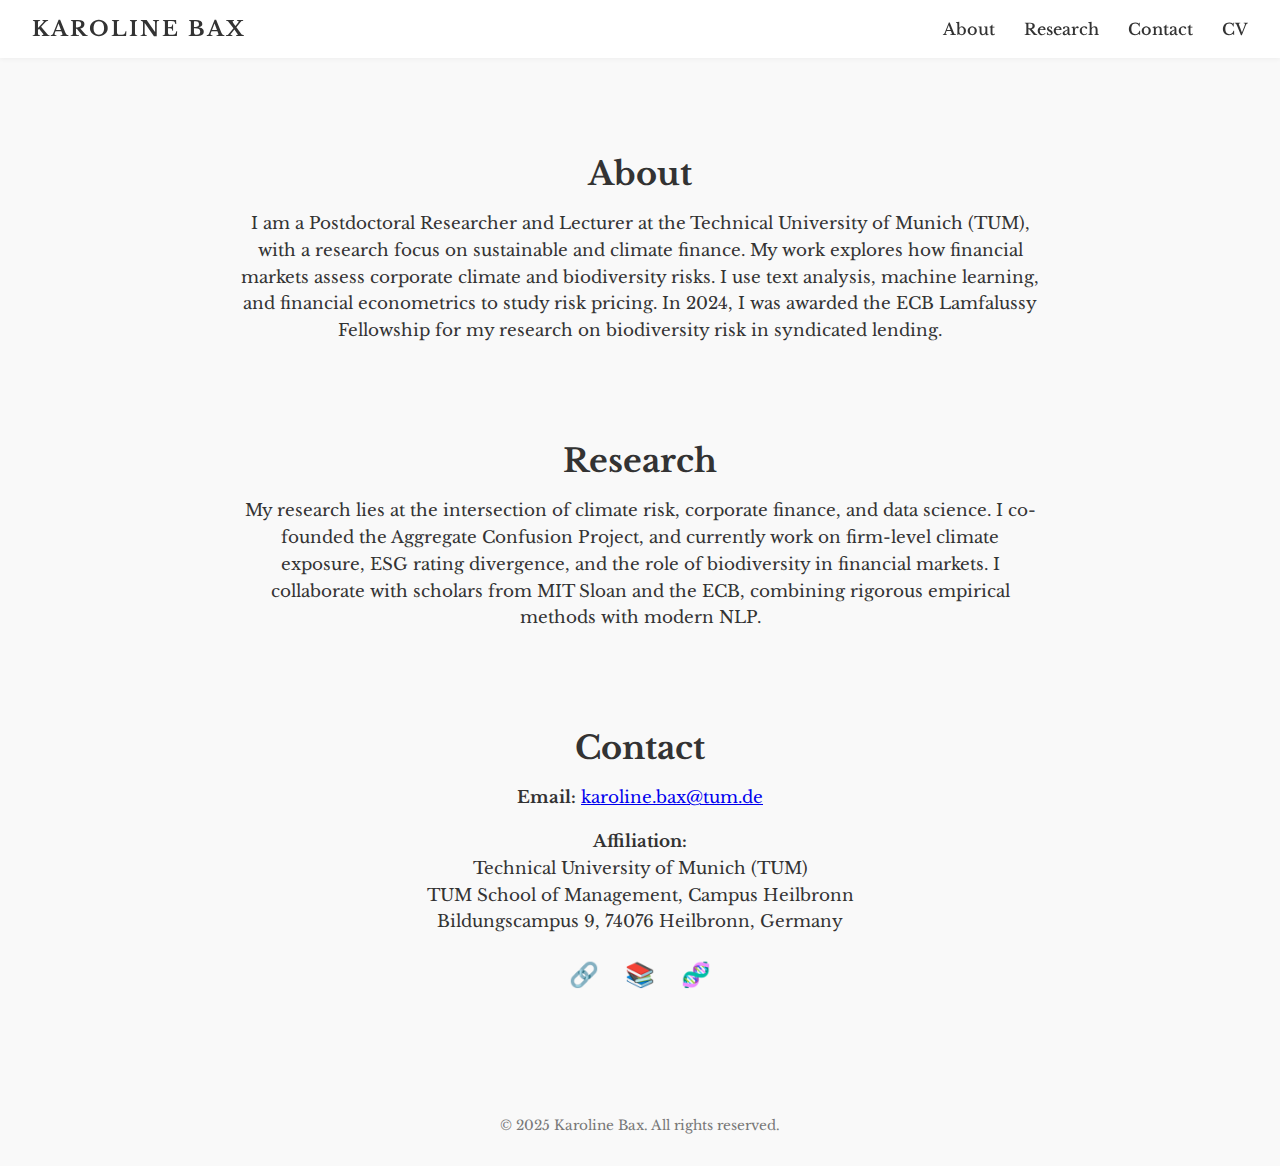
<file: index.html>
<!DOCTYPE html>
<html lang="en">
<head>
  <meta charset="UTF-8" />
  <meta name="viewport" content="width=device-width, initial-scale=1.0" />
  <title>Karoline Bax</title>
  <link href="https://fonts.googleapis.com/css2?family=Libre+Baskerville&display=swap" rel="stylesheet">

  <style>
    body {
      margin: 0;
      font-family: 'Libre Baskerville', serif;
      background-color: #f9f9f9;
      color: #333;
    }

    header {
      position: sticky;
      top: 0;
      background: white;
      padding: 1rem 2rem;
      display: flex;
      justify-content: space-between;
      align-items: center;
      box-shadow: 0 1px 5px rgba(0,0,0,0.05);
      z-index: 999;
    }

    .logo {
      font-size: 1.3rem;
      font-weight: bold;
      letter-spacing: 2px;
    }

    nav a {
      margin-left: 1.5rem;
      text-decoration: none;
      color: #333;
      font-weight: 500;
    }

    nav a:hover {
      color: #777;
    }

    section {
      max-width: 800px;
      margin: 6rem auto;
      padding: 0 1.5rem;
      text-align: center;
    }

    h1 {
      font-size: 2.5rem;
      margin-bottom: 0.5rem;
    }

    h2 {
      font-size: 2rem;
      margin-bottom: 1rem;
    }

    p {
      line-height: 1.6;
      font-size: 1.05rem;
    }

    .social-icons {
      margin-top: 1.5rem;
      font-size: 1.5rem;
    }

    .social-icons a {
      margin: 0 0.6rem;
      text-decoration: none;
      color: #333;
    }

    .social-icons a:hover {
      color: #888;
    }

    footer {
      text-align: center;
      padding: 2rem 1rem;
      font-size: 0.85rem;
      color: #777;
    }

    @media (max-width: 600px) {
      header {
        flex-direction: column;
        align-items: flex-start;
      }

      nav a {
        margin: 0.5rem 1rem 0 0;
      }
    }
  </style>
</head>

<body>

  <header>
    <div class="logo">KAROLINE BAX</div>
    <nav>
      <a href="#about">About</a>
      <a href="#research">Research</a>
      <a href="#contact">Contact</a>
      <a href="KarolineBax_CV.pdf" target="_blank">CV</a>
    </nav>
  </header>

  <section id="about">
    <h2>About</h2>
    <p>
      I am a Postdoctoral Researcher and Lecturer at the Technical University of Munich (TUM), with a research focus on sustainable and climate finance.
      My work explores how financial markets assess corporate climate and biodiversity risks. I use text analysis, machine learning, and financial econometrics to study risk pricing.
      In 2024, I was awarded the ECB Lamfalussy Fellowship for my research on biodiversity risk in syndicated lending.
    </p>
  </section>

  <section id="research">
    <h2>Research</h2>
    <p>
      My research lies at the intersection of climate risk, corporate finance, and data science. I co-founded the Aggregate Confusion Project, and currently work on
      firm-level climate exposure, ESG rating divergence, and the role of biodiversity in financial markets.
      I collaborate with scholars from MIT Sloan and the ECB, combining rigorous empirical methods with modern NLP.
    </p>
  </section>

  <section id="contact">
    <h2>Contact</h2>
    <p><strong>Email:</strong> <a href="mailto:karoline.bax@tum.de">karoline.bax@tum.de</a></p>

    <p><strong>Affiliation:</strong><br>
      Technical University of Munich (TUM)<br>
      TUM School of Management, Campus Heilbronn<br>
      Bildungscampus 9, 74076 Heilbronn, Germany
    </p>

    <div class="social-icons">
      <a href="https://www.linkedin.com/in/karoline-bax-ph-d-636359121/" target="_blank" title="LinkedIn">🔗</a>
      <a href="https://scholar.google.com/citations?user=puP8BcQAAAAJ" target="_blank" title="Google Scholar">📚</a>
      <a href="https://orcid.org/0000-0001-6424-8481" target="_blank" title="ORCID">🧬</a>
    </div>
  </section>

  <footer>
    &copy; 2025 Karoline Bax. All rights reserved.
  </footer>

</body>
</html>
</file>
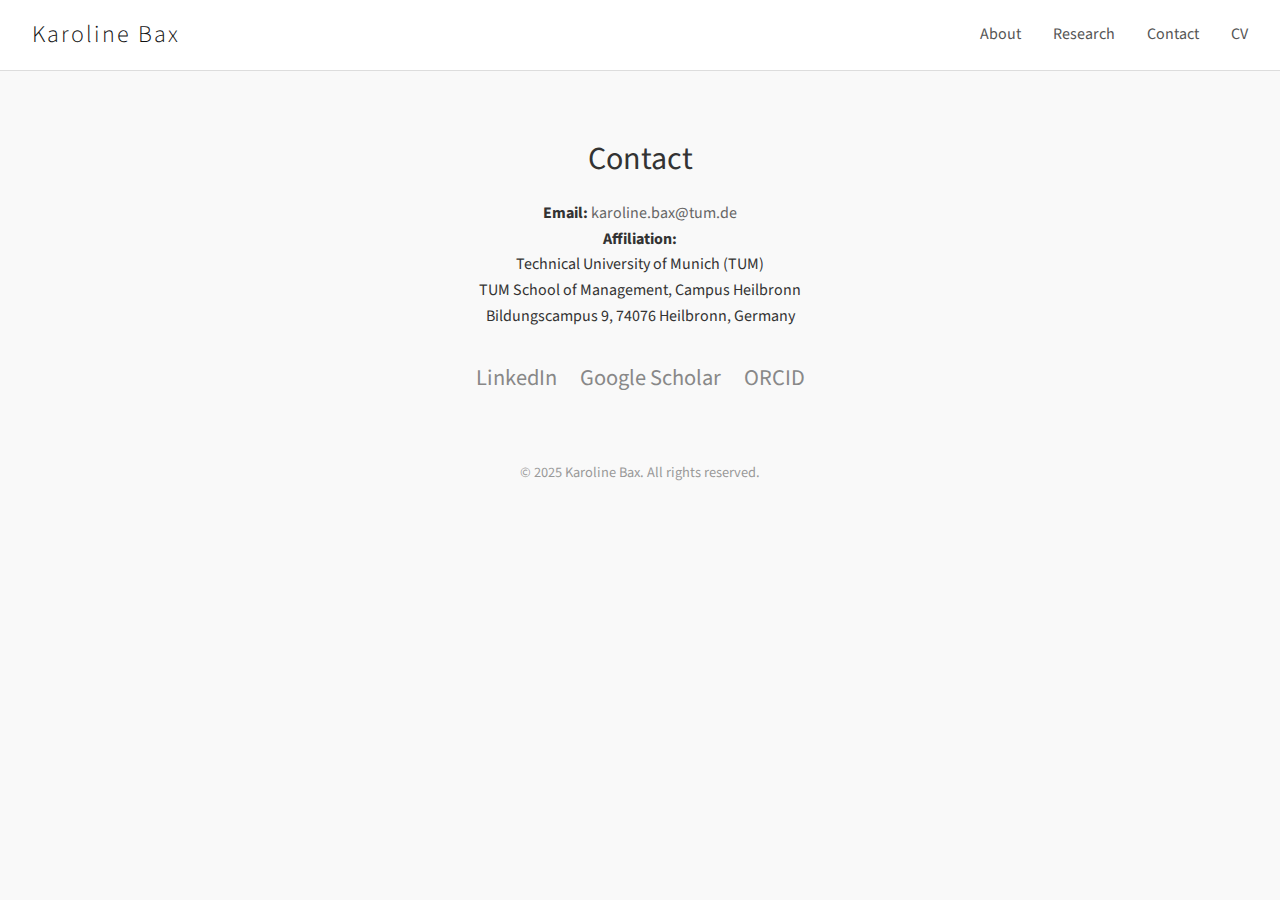
<file: contact.html>
<!DOCTYPE html>
<html lang="en">
<head>
  <meta charset="UTF-8" />
  <meta name="viewport" content="width=device-width, initial-scale=1.0" />
  <title>Contact – Karoline Bax</title>
  <link rel="stylesheet" href="style.css" />
</head>
<body>

  <!-- Header -->
  <header>
    <h1>Karoline Bax</h1>
    <nav>
      <ul>
        <li><a href="index.html">About</a></li>
        <li><a href="research.html">Research</a></li>
        <li><a href="contact.html">Contact</a></li>
        <li><a href="KarolineBax_CV.pdf" target="_blank">CV</a></li>
      </ul>
    </nav>
  </header>

  <!-- Contact Section -->
  <section>
    <h2>Contact</h2>

    <p><strong>Email:</strong> <a href="mailto:karoline.bax@tum.de">karoline.bax@tum.de</a></p>

    <p><strong>Affiliation:</strong><br>
      Technical University of Munich (TUM)<br>
      TUM School of Management, Campus Heilbronn<br>
      Bildungscampus 9, 74076 Heilbronn, Germany
    </p>

    <div class="social-icons">
      <a href="https://www.linkedin.com/in/karoline-bax-ph-d-636359121/" target="_blank" aria-label="LinkedIn">LinkedIn</a>
      <a href="https://scholar.google.com/citations?user=puP8BcQAAAAJ" target="_blank" aria-label="Google Scholar">Google Scholar</a>
      <a href="https://orcid.org/0000-0001-8368-0969" target="_blank" aria-label="ORCID">ORCID</a>
    </div>
  </section>

  <!-- Footer -->
  <footer>
    &copy; 2025 Karoline Bax. All rights reserved.
  </footer>

</body>
</html>
</file>
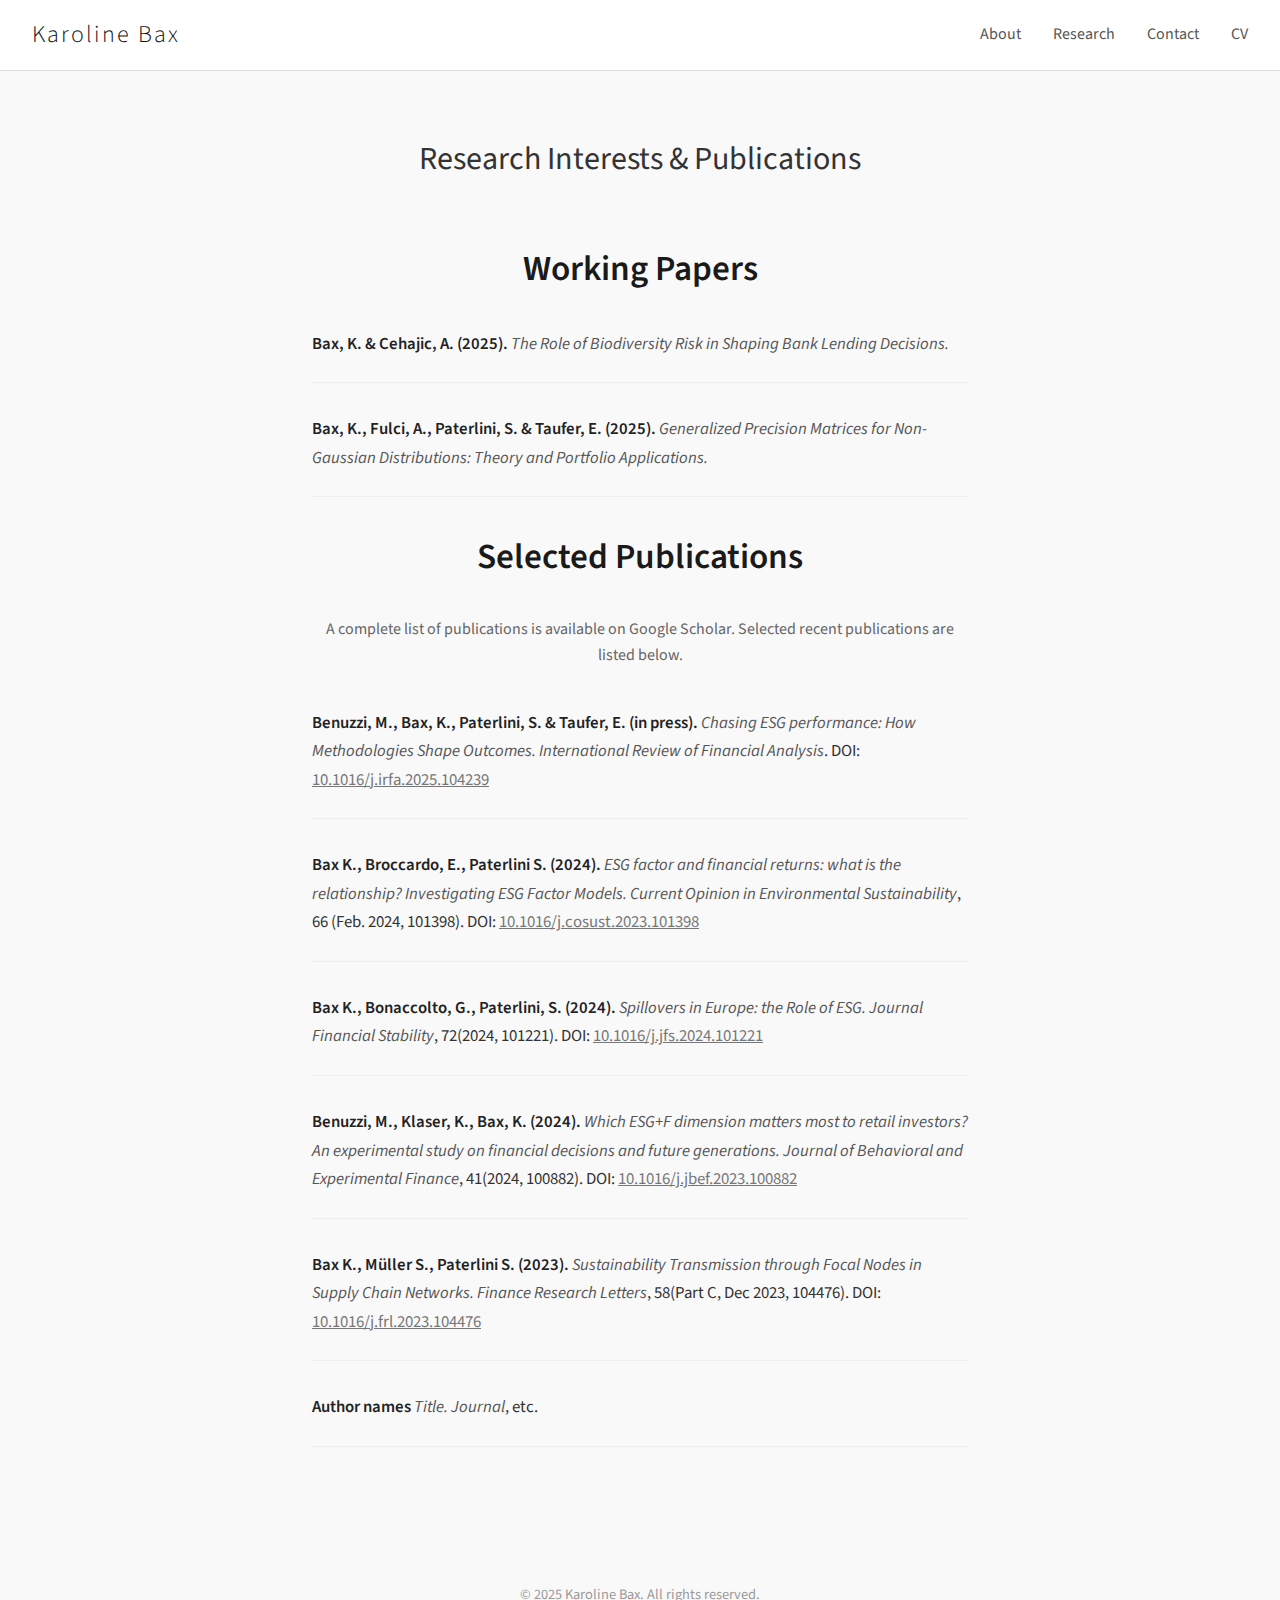
<file: research.html>
<!DOCTYPE html>
<html lang="en">
<head>
  <meta charset="UTF-8" />
  <meta name="viewport" content="width=device-width, initial-scale=1.0" />
  <title>Research – Karoline Bax</title>
  <link rel="stylesheet" href="style.css" />
</head>
<body>

  <!-- Header -->
  <header>
    <h1>Karoline Bax</h1>
    <nav>
      <ul>
        <li><a href="index.html">About</a></li>
        <li><a href="research.html">Research</a></li>
        <li><a href="contact.html">Contact</a></li>
        <li><a href="KarolineBax_CV.pdf" target="_blank">CV</a></li>
      </ul>
    </nav>
  </header>

  <!-- Research Section -->
  <section>
    <h2>Research Interests & Publications</h2>
<section class="research-section">
  <div class="container">

<section class="research-section">

  <h2 class="section-title">Working Papers</h2>

  <div class="publication-block">
    <strong>Bax, K. & Cehajic, A. (2025).</strong>
    <em>The Role of Biodiversity Risk in Shaping Bank Lending Decisions.</em>
  </div>

  <div class="publication-block">
    <strong>Bax, K., Fulci, A., Paterlini, S. & Taufer, E. (2025).</strong>
    <em>Generalized Precision Matrices for Non-Gaussian Distributions: Theory and Portfolio Applications.</em>
  </div>

  <h2 class="section-title">Selected Publications</h2>

  <p class="subtext">
    A complete list of publications is available on
    <a href="https://scholar.google.com">Google Scholar</a>. Selected recent publications are listed below.
  </p>

  <div class="publication-block">
    <strong>Benuzzi, M., Bax, K., Paterlini, S. & Taufer, E. (in press).</strong>
    <em>Chasing ESG performance: How Methodologies Shape Outcomes.</em>
    <span> <em>International Review of Financial Analysis</em>. DOI:
      <a href="https://doi.org/10.1016/j.irfa.2025.104239">10.1016/j.irfa.2025.104239</a>
    </span>
  </div>

  <div class="publication-block">
    <strong>Bax K., Broccardo, E., Paterlini S. (2024).</strong>
    <em>ESG factor and financial returns: what is the relationship? Investigating ESG Factor Models.</em>
    <span> <em>Current Opinion in Environmental Sustainability</em>, 66 (Feb. 2024, 101398). DOI:
      <a href="https://doi.org/10.1016/j.cosust.2023.101398">10.1016/j.cosust.2023.101398</a>
    </span>
  </div>

  <div class="publication-block">
    <strong>Bax K., Bonaccolto, G., Paterlini, S. (2024).</strong>
    <em>Spillovers in Europe: the Role of ESG.</em>
    <span> <em>Journal Financial Stability</em>, 72(2024, 101221). DOI:
      <a href="https://doi.org/10.1016/j.jfs.2024.101221">10.1016/j.jfs.2024.101221</a>
    </span>
  </div>

  <div class="publication-block">
    <strong>Benuzzi, M., Klaser, K., Bax, K. (2024).</strong>
    <em>Which ESG+F dimension matters most to retail investors? An experimental study on financial decisions and future generations.</em>
    <span> <em>Journal of Behavioral and Experimental Finance</em>, 41(2024, 100882). DOI:
      <a href="https://doi.org/10.1016/j.jbef.2023.100882">10.1016/j.jbef.2023.100882</a>
    </span>
  </div>

  <div class="publication-block">
    <strong>Bax K., Müller S., Paterlini S. (2023).</strong>
    <em>Sustainability Transmission through Focal Nodes in Supply Chain Networks.</em>
    <span> <em>Finance Research Letters</em>, 58(Part C, Dec 2023, 104476). DOI:
      <a href="https://doi.org/10.1016/j.frl.2023.104476">10.1016/j.frl.2023.104476</a>
    </span>
  </div>

  <div class="publication-block">
  <strong>Author names</strong> <em>Title.</em> <span><em>Journal</em>, etc.</span>
</div>


</section>



  <!-- Footer -->
  <footer>
    &copy; 2025 Karoline Bax. All rights reserved.
  </footer>

</body>
</html>
</file>
<file: style.css>
/* Google Fonts - similar to Frutiger Light CN */
@import url('https://fonts.googleapis.com/css2?family=Source+Sans+Pro:wght@300;400;600&display=swap');

* {
  margin: 0;
  padding: 0;
  box-sizing: border-box;
}

body {
  font-family: 'Source Sans Pro', sans-serif;
  background-color: #f9f9f9;
  color: #333;
  line-height: 1.6;
  padding-top: 70px; /* offset for sticky nav */
}

a {
  color: #666;
  text-decoration: none;
  transition: color 0.2s ease;
}

a:hover {
  color: #111;
}

header {
  position: fixed;
  top: 0;
  width: 100%;
  background: #fff;
  border-bottom: 1px solid #ddd;
  z-index: 1000;
  padding: 1rem 2rem;
  display: flex;
  justify-content: space-between;
  align-items: center;
}

header h1 {
  font-size: 1.5rem;
  font-weight: 300;
  letter-spacing: 2px;
  color: #111;
}

nav ul {
  list-style: none;
  display: flex;
  gap: 2rem;
}

nav ul li a {
  font-weight: 400;
  color: #555;
}

nav ul li a:hover {
  color: #000;
}

section {
  max-width: 800px;
  margin: 4rem auto;
  padding: 0 2rem;
  text-align: center;
}

section h2 {
  font-size: 2rem;
  margin-bottom: 1rem;
  font-weight: 400;
}

footer {
  text-align: center;
  font-size: 0.9rem;
  color: #999;
  margin-top: 4rem;
  padding-bottom: 2rem;
}


/* Social Icons */
.social-icons {
  margin-top: 2rem; /* This adds space above the icons */
  text-align: center;
}

.social-icons a {
  margin: 0 10px;
  color: #888;
  font-size: 1.4rem;
}


.social-icons a:hover {
  color: #555;
}

/* PDF link button style */
.cv-link {
  display: inline-block;
  margin-top: 2rem;
  padding: 0.6rem 1.2rem;
  border: 1px solid #999;
  color: #555;
  background: none;
  font-size: 1rem;
  text-decoration: none;
}

.cv-link:hover {
  background: #f0f0f0;
  color: #222;
}


/* ——————————————— */
/* Foto ABOUT  */
/* ——————————————— */
.about-flex {
  display: flex;
  align-items: flex-start;
  gap: 3rem; /* space between photo and text */
  max-width: 1200px;
  margin: 4rem auto;
  padding: 0 2rem;
  flex-wrap: wrap; /* allow stacking on small screens */
}

.about-text {
  all: unset;
  flex: 1;
  font-size: 1.05rem;
  line-height: 1.7;
  color: #333;
}


.about-image {
  flex: 0 0 350px; /* fixed image block width */
}

.profile-pic {
  width: 100%;
  height: auto;
  border-radius: 8px; /* optional: smooth corners */
  display: block;
}





@media (max-width: 768px) {
  .about-flex {
    flex-direction: column;
    align-items: center;
    text-align: center;
  }

  .about-text {
    text-align: center;
  }
}




/* ——————————————— */
/* Research Section Enhancements */
/* ——————————————— */

.research-section {
  background-color: transparent;     /* Removes the white box */
  box-shadow: none;                  /* Removes any shadow */
  padding: 20px 20px 40px;           /* Top padding reduced */
  max-width: 100%;                   /* Allows full-width if needed */
  margin: 0 auto;
}


.section-title {
  font-size: 2.2rem;
  font-weight: 600;
  margin-bottom: 2rem;
  color: #1a1a1a;
  text-align: center;
}

.subtext {
  font-size: 1rem;
  color: #666;
  margin-bottom: 2.5rem;
  text-align: center;
}

.publication-block {
  text-align: left;
  max-width: 750px;
  margin: 0 auto 2rem auto;
  font-size: 1.05rem;
  line-height: 1.7;
  color: #333;
  padding-bottom: 1.5rem;
  border-bottom: 1px solid #eee;
}

.publication-block strong {
  font-weight: 600;
  color: #222;
}

.publication-block em {
  font-style: italic;
  color: #555;
}

.publication-block a {
  color: #777;
  text-decoration: underline;
}

.publication-block a:hover {
  color: #333;
}
</file>
